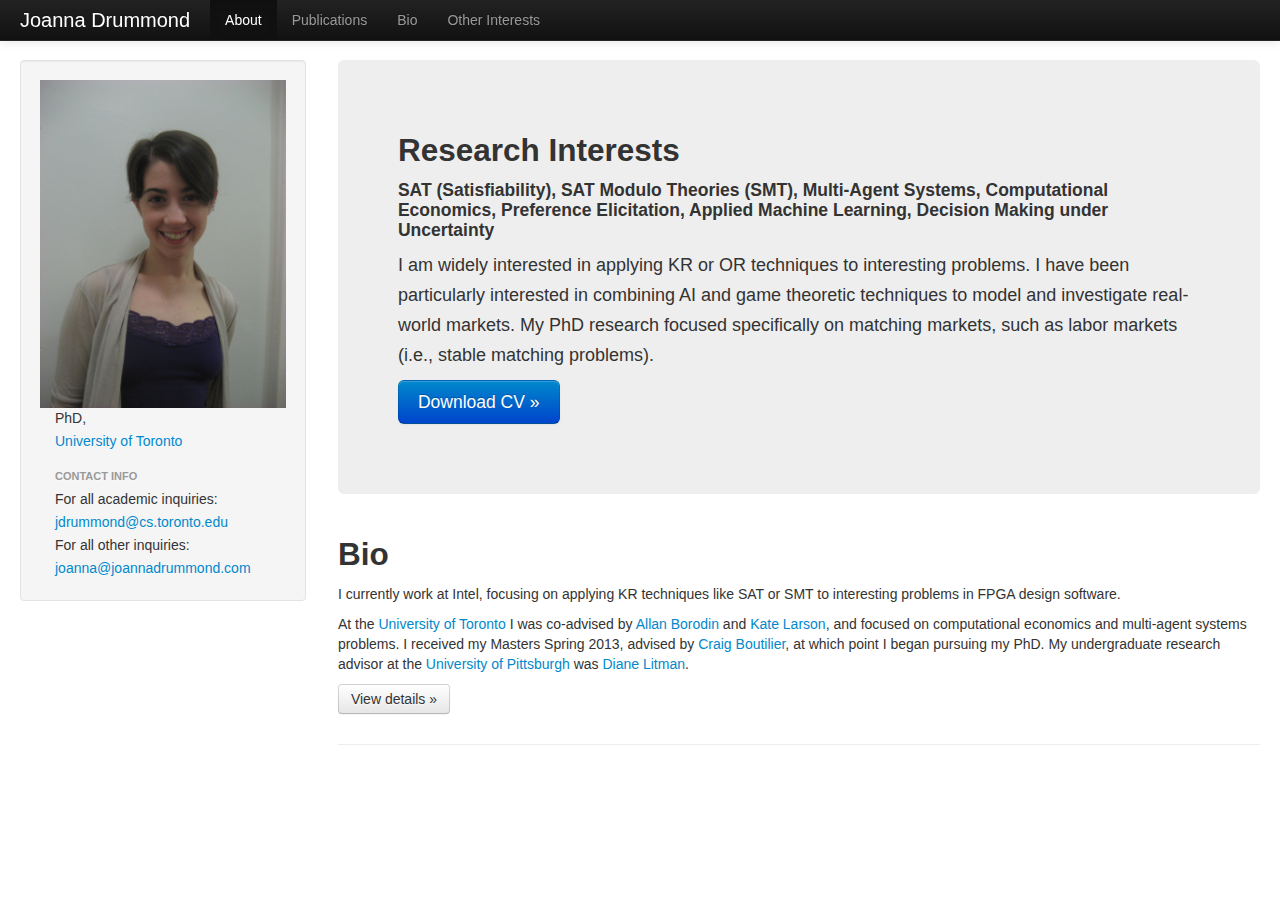
<file: index.html>
<!DOCTYPE html>
<html lang="en">
  <head>
    <meta charset="utf-8">
    <title>Joanna Drummond</title>
    <meta name="viewport" content="width=device-width, initial-scale=1.0">
    <meta name="description" content="Intel, University of Toronto PhD, Interested in Decision making under uncertainty and preference elicitation, and solving interesting problems using Knowledge Representation and Operations Research techniques.">
    <meta name="author" content="Joanna Drummond"> 
    <meta name="keywords" content="Joanna Drummond Computer Science Artificial Intelligence Decision Making Uncertainty Preferences Elicitation Knowledge Representation SAT Satisfiability">
    <!-- Le styles -->
    <link href="css/bootstrap.css" rel="stylesheet">
    <style type="text/css">
      body {
        padding-top: 60px;
        padding-bottom: 40px;
      }
    </style>
    <link href="css/bootstrap-responsive.css" rel="stylesheet">

    <!-- HTML5 shim, for IE6-8 support of HTML5 elements -->
    <!--[if lt IE 9]>
      <script src="http://html5shim.googlecode.com/svn/trunk/html5.js"></script>
    <![endif]-->

    <!-- Fav and touch icons -->
    <link rel="apple-touch-icon-precomposed" sizes="144x144" href="ico/apple-touch-icon-144-precomposed.png">
    <link rel="apple-touch-icon-precomposed" sizes="114x114" href="ico/apple-touch-icon-114-precomposed.png">
      <link rel="apple-touch-icon-precomposed" sizes="72x72" href="ico/apple-touch-icon-72-precomposed.png">
                    <link rel="apple-touch-icon-precomposed" href="ico/apple-touch-icon-57-precomposed.png">
                                   <link rel="shortcut icon" href="ico/favicon.png">
  </head>

  <body>

    <div class="navbar navbar-inverse navbar-fixed-top">
      <div class="navbar-inner">
        <div class="container-fluid">
          <a class="btn btn-navbar" data-toggle="collapse" data-target=".nav-collapse">
            <span class="icon-bar"></span>
            <span class="icon-bar"></span>
            <span class="icon-bar"></span>
          </a>
          <a class="brand" href="index.html">Joanna Drummond</a>
          <div class="nav-collapse collapse">
            <ul class="nav">
              <!--<li class="active"><a href="#">Home</a></li><-->
              <li class="active"><a href="index.html">About</a></li> 
              <li><a href="pub.html">Publications</a></li>
              <li><a href="bio.html">Bio</a></li>
              <li><a href="circus.html">Other Interests</a></li> <!--explicitly circus & fire for joannadrummond.com?-->
              <!--<li><a href="dreu.html">DREU Experience</a></li> -->
              <!--<li><a href="circus.html">Other Interests</a></li>  -->
            </ul>
          </div><!--/.nav-collapse -->
        </div>
      </div>
    </div>

    <div class="container-fluid">
      <div class="row-fluid">
        <div class="span3">
          <div class="well sidebar-nav">
            <img src="drummond_joanna1.JPG">
            <ul class="nav nav-list">
              <li>PhD, <a href="http://www.cs.toronto.edu/">University of Toronto</a></li>
              <!-- this should go in the big header...
              <li class="nav-header">Research Interests</li>
              <li>SAT</li>
              <li>SMT</li>
              <li>Decision Making under Uncertainty</li>
              <li>Preference Elicitation</li>
              <li>Multi-agent Systems</li>
              <li>Social Choice</li>
              <li>Applied Machine Learning</li>
              -->

              <li class="nav-header">Contact Info</li>
              <li>
                 For all academic inquiries:<br> <!-- only in joannadrummond.com-->
                 <a href="mailto:jdrummond@cs.toronto.edu">jdrummond@cs.toronto.edu</a>
             <!--only in joannadrummond.com-->
                 For all other inquiries:<br>
                 <a href="mailto:joanna@joannadrummond.com">joanna@joannadrummond.com</a>
              </li>
            </ul>
          </div><!--/.well -->
        </div><!--/span-->
      <div class="span9">
      <!-- Main hero unit for a primary marketing message or call to action -->
        <div class="hero-unit">
          <h2>Research Interests</h2>
          <h4>SAT (Satisfiability), SAT Modulo Theories (SMT), Multi-Agent Systems, Computational Economics, Preference Elicitation, Applied Machine Learning, Decision Making under Uncertainty</h4>
          <p>I am widely interested in applying KR or OR techniques to interesting problems.  I have been particularly interested in combining AI and game theoretic techniques to model and investigate real-world markets.  My PhD research focused specifically on matching markets, such as labor markets (i.e., stable matching problems). 
          </p>
          <p><a class="btn btn-primary btn-large" href="joannadrummond-cv.pdf" target="blank">Download CV &raquo;</a></p>
        </div>

      <!-- Example row of columns -->
      <div class="row-fluid">
        <div class="span12">
          <h2>Bio</h2>
	  <p>I currently work at Intel, focusing on applying KR techniques like SAT or SMT to interesting problems in FPGA design software.
	  </p>
          <p>At the <a href="http://www.cs.toronto.edu/">University of Toronto</a> I was co-advised by <a href="http://www.cs.toronto.edu/~bor">Allan Borodin</a> and <a href="https://cs.uwaterloo.ca/~klarson/">Kate Larson</a>, and focused on computational economics and multi-agent systems problems.  I received my Masters Spring 2013, advised by <a href="http://www.cs.toronto.edu/~cebly">Craig Boutilier</a>, at which point I began pursuing my PhD. My undergraduate research advisor at the <a href="http://www.cs.pitt.edu">University of Pittsburgh</a> was <a href="http://www.cs.pitt.edu/~litman">Diane Litman</a>.
          
          </p>
          <p><a class="btn" href="bio.html">View details &raquo;</a></p>
        </div>
      </div>

      <hr>


    </div> <!-- /container -->

    <!-- Le javascript
    ================================================== -->
    <!-- Placed at the end of the document so the pages load faster -->
    <script src="js/jquery.js"></script>
    <script src="js/bootstrap-transition.js"></script>
    <script src="js/bootstrap-alert.js"></script>
    <script src="js/bootstrap-modal.js"></script>
    <script src="js/bootstrap-dropdown.js"></script>
    <script src="js/bootstrap-scrollspy.js"></script>
    <script src="js/bootstrap-tab.js"></script>
    <script src="js/bootstrap-tooltip.js"></script>
    <script src="js/bootstrap-popover.js"></script>
    <script src="js/bootstrap-button.js"></script>
    <script src="js/bootstrap-collapse.js"></script>
    <script src="js/bootstrap-carousel.js"></script>
    <script src="js/bootstrap-typeahead.js"></script>

  </body>
</html>
</file>
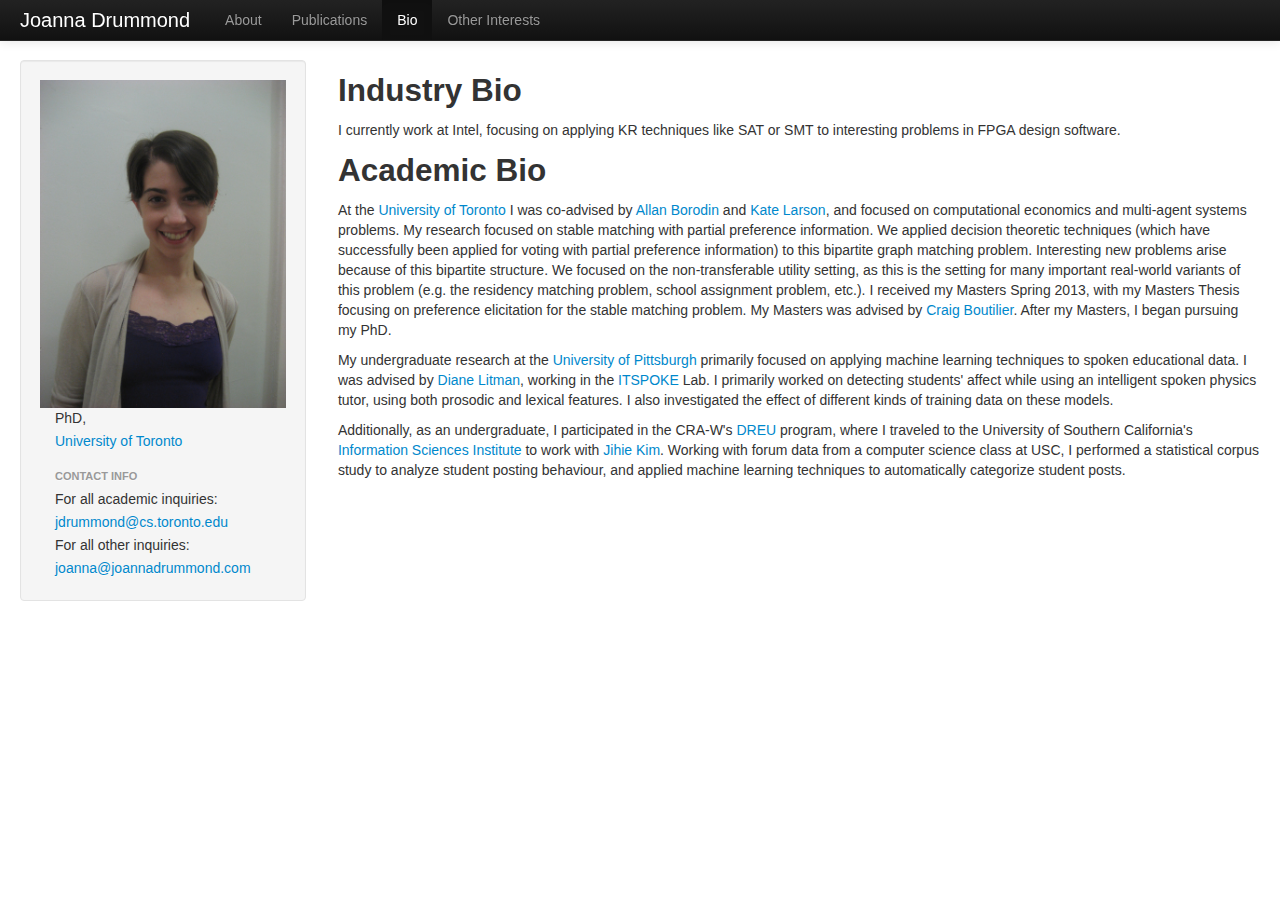
<file: bio.html>
<!DOCTYPE html>
<html lang="en">
  <head>
    <meta charset="utf-8">
    <title>Joanna Drummond</title>
    <meta name="viewport" content="width=device-width, initial-scale=1.0">
    <meta name="description" content="University of Toronto PhD Candidate, Interested in Decision making under uncertainty and preference elicitation.">
    <meta name="author" content="Joanna Drummond"> 
    <meta name="keywords" content="Joanna Drummond Computer Science Artificial Intelligence Decision Making Uncertainty Preferences Elicitation">
    <!-- Le styles -->
    <link href="css/bootstrap.css" rel="stylesheet">
    <style type="text/css">
      body {
        padding-top: 60px;
        padding-bottom: 40px;
      }
    </style>
    <link href="css/bootstrap-responsive.css" rel="stylesheet">

    <!-- HTML5 shim, for IE6-8 support of HTML5 elements -->
    <!--[if lt IE 9]>
      <script src="http://html5shim.googlecode.com/svn/trunk/html5.js"></script>
    <![endif]-->

    <!-- Fav and touch icons -->
    <link rel="apple-touch-icon-precomposed" sizes="144x144" href="ico/apple-touch-icon-144-precomposed.png">
    <link rel="apple-touch-icon-precomposed" sizes="114x114" href="ico/apple-touch-icon-114-precomposed.png">
      <link rel="apple-touch-icon-precomposed" sizes="72x72" href="ico/apple-touch-icon-72-precomposed.png">
                    <link rel="apple-touch-icon-precomposed" href="ico/apple-touch-icon-57-precomposed.png">
                                   <link rel="shortcut icon" href="ico/favicon.png">
  </head>

  <body>

    <div class="navbar navbar-inverse navbar-fixed-top">
      <div class="navbar-inner">
        <div class="container-fluid">
          <a class="btn btn-navbar" data-toggle="collapse" data-target=".nav-collapse">
            <span class="icon-bar"></span>
            <span class="icon-bar"></span>
            <span class="icon-bar"></span>
          </a>
          <a class="brand" href="index.html">Joanna Drummond</a>
          <div class="nav-collapse collapse">
            <ul class="nav">
              <!--<li class="active"><a href="#">Home</a></li><-->
              <li><a href="index.html">About</a></li> 
              <li><a href="pub.html">Publications</a></li>
              <li class="active"><a href="bio.html">Bio</a></li>
              <li><a href="circus.html">Other Interests</a></li> <!--explicitly circus & fire for joannadrummond.com?-->
              <!--<li><a href="dreu.html">DREU Experience</a></li>-->
              <!--<li><a href="circus.html">Other Interests</a></li> -->

            </ul>
          </div><!--/.nav-collapse -->
        </div>
      </div>
    </div>

    <div class="container-fluid">
      <div class="row-fluid">
        <div class="span3">
          <div class="well sidebar-nav">
            <img src="drummond_joanna1.JPG">
            <ul class="nav nav-list">
              <li>PhD, <a href="http://www.cs.toronto.edu/">University of Toronto</a></li>
              <!-- this should go in the big header...
              <li class="nav-header">Research Interests</li>
              <li>Decision Making under Uncertainty</li>
              <li>Preference Elicitation</li>
              <li>Multi-agent Systems</li>
              <li>Social Choice</li>
              <li>Applied Machine Learning</li>
              -->

              <li class="nav-header">Contact Info</li>
              <li>
                 For all academic inquiries:<br> <!-- only in joannadrummond.com-->
                 <a href="mailto:jdrummond@cs.toronto.edu">jdrummond@cs.toronto.edu</a>
             <!--only in joannadrummond.com-->
                 For all other inquiries:<br>
                 <a href="mailto:joanna@joannadrummond.com">joanna@joannadrummond.com</a>
              </li>
            </ul>
          </div><!--/.well -->
        </div><!--/span-->

      <!-- Example row of columns -->
      <div class="span9">
        <div class="row-fluid">
          <h2>Industry Bio</h2>
	  I currently work at Intel, focusing on applying KR techniques like SAT or SMT to interesting problems in FPGA design software.
          <h2>Academic Bio</h2>
         <p>At the <a href="http://www.cs.toronto.edu/">University of Toronto</a> I was co-advised by <a href="http://www.cs.toronto.edu/~bor">Allan Borodin</a> and <a href="https://cs.uwaterloo.ca/~klarson/">Kate Larson</a>, and focused on computational economics and multi-agent systems problems.  
          My research focused on stable matching with partial preference information.  We applied decision theoretic techniques (which have successfully been applied for voting with partial preference information) to this bipartite graph matching problem.
          Interesting new problems arise because of this bipartite structure.  We focused on the non-transferable utility setting, as this is the setting for many important real-world variants of this problem (e.g. the residency matching problem, school assignment problem, etc.).
          I received my Masters Spring 2013, with my Masters Thesis focusing on preference elicitation for the stable matching problem.  My Masters was advised by <a href="http://www.cs.toronto.edu/~cebly">Craig Boutilier</a>. 
          After my Masters, I began pursuing my PhD.</p>
         <p>My undergraduate research at the <a href="http://www.cs.pitt.edu">University of Pittsburgh</a> primarily focused on applying machine learning techniques to spoken educational data.  
            I was advised by <a href="http://www.cs.pitt.edu/~litman">Diane Litman</a>, working in the <a href="http://people.cs.pitt.edu/~litman/itspoke.html">ITSPOKE</a> Lab.
            I primarily worked on detecting students' affect while using an intelligent spoken physics tutor, using both prosodic and lexical features.
            I also investigated the effect of different kinds of training data on these models.  </p>
         <p>Additionally, as an undergraduate, I participated in the CRA-W's <a href="http://cra-w.org/ArticleDetails/tabid/77/ArticleID/54/Distributed-Research-Experiences-for-Undergraduates-DREU.aspx">DREU</a> program, where I traveled to the University of Southern California's <a href="http://www3.isi.edu/home">Information Sciences Institute</a> to work with <a href="http://www.isi.edu/~jihie/">Jihie Kim</a>.  Working with forum data from a computer science class at USC, I performed a statistical corpus study to analyze student posting behaviour, and applied machine learning techniques to automatically categorize student posts.</p>
        
         
        </div>
      </div>

      <hr>


    </div> <!-- /container --> 
    <!-- Le javascript
    ================================================== -->
    <!-- Placed at the end of the document so the pages load faster -->
    <script src="js/jquery.js"></script>
    <script src="js/bootstrap-transition.js"></script>
    <script src="js/bootstrap-alert.js"></script>
    <script src="js/bootstrap-modal.js"></script>
    <script src="js/bootstrap-dropdown.js"></script>
    <script src="js/bootstrap-scrollspy.js"></script>
    <script src="js/bootstrap-tab.js"></script>
    <script src="js/bootstrap-tooltip.js"></script>
    <script src="js/bootstrap-popover.js"></script>
    <script src="js/bootstrap-button.js"></script>
    <script src="js/bootstrap-collapse.js"></script>
    <script src="js/bootstrap-carousel.js"></script>
    <script src="js/bootstrap-typeahead.js"></script>

  </body>
</html>
</file>
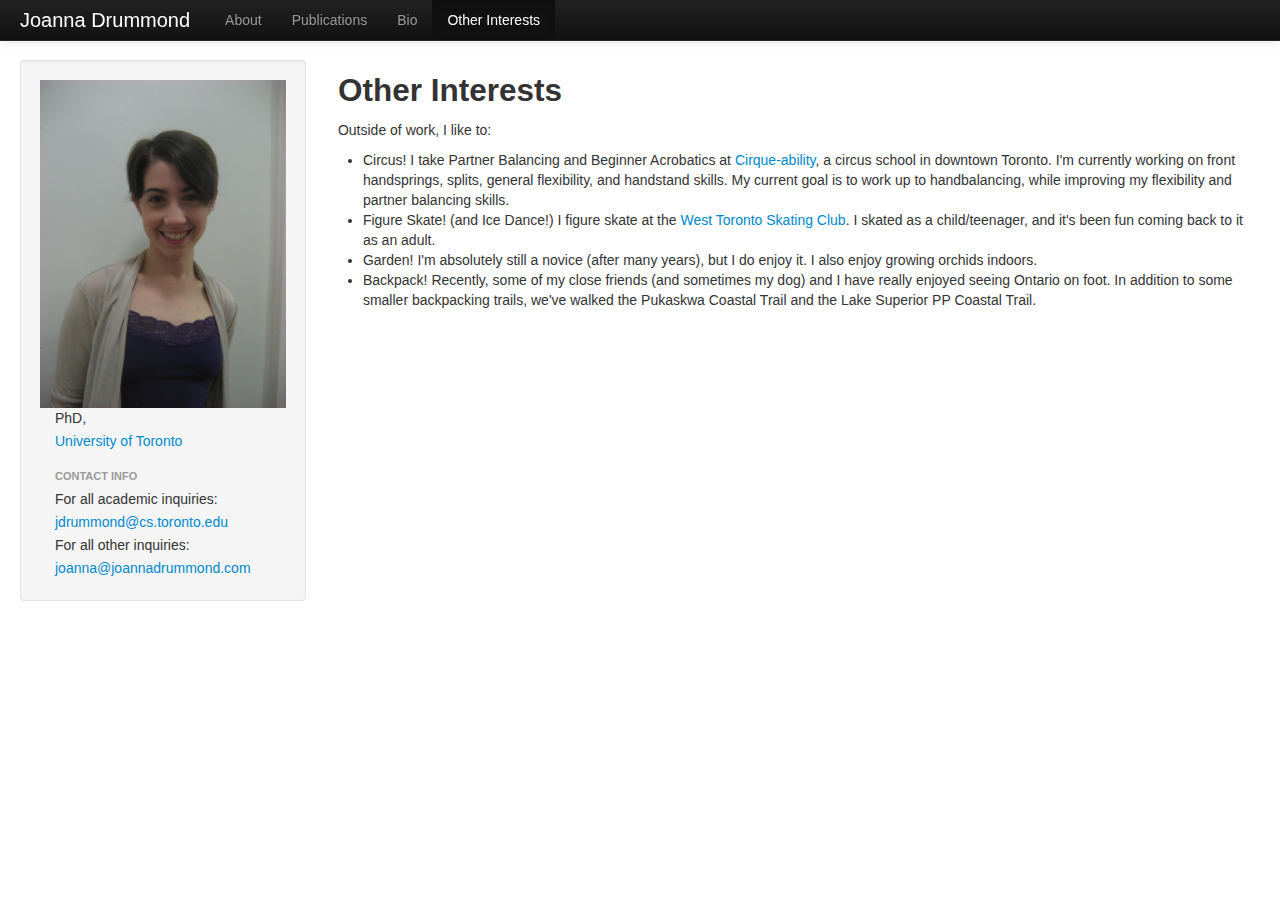
<file: circus.html>
<!DOCTYPE html>
<html lang="en">
  <head>
    <meta charset="utf-8">
    <title>Joanna Drummond</title>
    <meta name="viewport" content="width=device-width, initial-scale=1.0">
    <meta name="description" content="University of Toronto PhD Candidate, Interested in Decision making under uncertainty and preference elicitation.">
    <meta name="author" content="Joanna Drummond"> 
    <meta name="keywords" content="Joanna Drummond Computer Science Artificial Intelligence Decision Making Uncertainty Preferences Elicitation">
    <!-- Le styles -->
    <link href="css/bootstrap.css" rel="stylesheet">
    <style type="text/css">
      body {
        padding-top: 60px;
        padding-bottom: 40px;
      }
    </style>
    <link href="css/bootstrap-responsive.css" rel="stylesheet">

    <!-- HTML5 shim, for IE6-8 support of HTML5 elements -->
    <!--[if lt IE 9]>
      <script src="http://html5shim.googlecode.com/svn/trunk/html5.js"></script>
    <![endif]-->

    <!-- Fav and touch icons -->
    <link rel="apple-touch-icon-precomposed" sizes="144x144" href="ico/apple-touch-icon-144-precomposed.png">
    <link rel="apple-touch-icon-precomposed" sizes="114x114" href="ico/apple-touch-icon-114-precomposed.png">
      <link rel="apple-touch-icon-precomposed" sizes="72x72" href="ico/apple-touch-icon-72-precomposed.png">
                    <link rel="apple-touch-icon-precomposed" href="ico/apple-touch-icon-57-precomposed.png">
                                   <link rel="shortcut icon" href="ico/favicon.png">
  </head>

  <body>

    <div class="navbar navbar-inverse navbar-fixed-top">
      <div class="navbar-inner">
        <div class="container-fluid">
          <a class="btn btn-navbar" data-toggle="collapse" data-target=".nav-collapse">
            <span class="icon-bar"></span>
            <span class="icon-bar"></span>
            <span class="icon-bar"></span>
          </a>
          <a class="brand" href="index.html">Joanna Drummond</a>
          <div class="nav-collapse collapse">
            <ul class="nav">
              <!--<li class="active"><a href="#">Home</a></li><-->
              <li><a href="index.html">About</a></li> 
              <li><a href="pub.html">Publications</a></li>
              <li><a href="bio.html">Bio</a></li>
              <li class="active"><a href="circus.html">Other Interests</a></li> <!--explicitly circus & fire for joannadrummond.com?-->

            </ul>
          </div><!--/.nav-collapse -->
        </div>
      </div>
    </div>

    <div class="container-fluid">
      <div class="row-fluid">
        <div class="span3">
          <div class="well sidebar-nav">
            <img src="drummond_joanna1.JPG">
            <ul class="nav nav-list">
              <li>PhD, <a href="http://www.cs.toronto.edu/">University of Toronto</a></li>
              <!-- this should go in the big header...
              <li class="nav-header">Research Interests</li>
              <li>Decision Making under Uncertainty</li>
              <li>Preference Elicitation</li>
              <li>Multi-agent Systems</li>
              <li>Social Choice</li>
              <li>Applied Machine Learning</li>
              -->

              <li class="nav-header">Contact Info</li>
              <li>
                 For all academic inquiries:<br> <!-- only in joannadrummond.com-->
                 <a href="mailto:#">jdrummond@cs.toronto.edu</a>
             <!--only in joannadrummond.com-->
                 For all other inquiries:<br>
                 <a href="mailto:#">joanna@joannadrummond.com</a>
              </li>
            </ul>
          </div><!--/.well -->
        </div><!--/span-->
      <div class="span9">

      <!-- Example row of columns -->
      <div class="row-fluid">
	<h2>Other Interests</h2>
	  <p>Outside of work, I like to: 
            <ul>
              <li> Circus!  I take Partner Balancing and Beginner Acrobatics at <a href="http://www.cirque-ability.com/Cirque-ability_Toronto/Welcome_to_Cirque-ability.html">Cirque-ability</a>, a circus school in downtown Toronto.  I'm currently working on front handsprings, splits, general flexibility, and handstand skills.  My current goal is to work up to handbalancing, while improving my flexibility and partner balancing skills.</li>
	      <li> Figure Skate! (and Ice Dance!) I figure skate at the <a href="https://www.wtsc.ca/">West Toronto Skating Club</a>.  I skated as a child/teenager, and it's been fun coming back to it as an adult.</li>
	      <!-- <li> Fire spin! (and other object manipulation things!)  I first started fire spinning in 2008.  My prop of choice is Fire Fans, a metal prop shaped like an open fan. While living in Pittsburgh, I performed with <a href="http://steeltownfire.org/members/joanna/">Steel Town Fire</a>, a local fire performance troupe.  <a href="http://www.youtube.com/watch?v=_MIHR2Ba2h0">Here is a video of me spinning fans, from 2011.</a>  I also enjoy contact juggling, but I am not very proficient.</li> -->
	      <li> Garden! I'm absolutely still a novice (after many years), but I do enjoy it.  I also enjoy growing orchids indoors.</li>
              <!--<li> Knit!  I've been an avid knitter since I was a kid.  I'm particularly a fan of doing lacework, and am almost finished with my first big lacework shawl. I also just started diving into colourwork and stranded knitting as well! You can check out my projects on my <a href="http://www.ravelry.com/projects/joannadrum/">Ravelry page</a>.
              <li> Board Games!  My housemate <a href="http://www.cs.toronto.edu/~vpandeli">Velian</a> and I are both avid board gamers.  Lately, I've been enjoying <a href="http://boardgamegeek.com/boardgame/103343/a-game-of-thrones-the-board-game-second-edition">A Game of Thrones: The Board Game</a>, <a href="http://boardgamegeek.com/boardgame/34635/stone-age">Stone Age</a>, <a href="http://boardgamegeek.com/boardgame/2651/power-grid">Power Grid</a>, and <a href="http://boardgamegeek.com/boardgame/15987/arkham-horror">Arkham Horror</a>.
		      <li> Sing! While living in Pittsburgh, I was active in a number of choirs. I particularly enjoy singing baroque and romance era music; Purcell is a favourite.-->
	       <li> Backpack! Recently, some of my close friends (and sometimes my dog) and I have really enjoyed seeing Ontario on foot.  In addition to some smaller backpacking trails, we've walked the Pukaskwa Coastal Trail and the Lake Superior PP Coastal Trail.</li>
	    </ul>
          </p>


      </div>



    </div> <!-- /container -->

    <!-- Le javascript
    ================================================== -->
    <!-- Placed at the end of the document so the pages load faster -->
    <script src="js/jquery.js"></script>
    <script src="js/bootstrap-transition.js"></script>
    <script src="js/bootstrap-alert.js"></script>
    <script src="js/bootstrap-modal.js"></script>
    <script src="js/bootstrap-dropdown.js"></script>
    <script src="js/bootstrap-scrollspy.js"></script>
    <script src="js/bootstrap-tab.js"></script>
    <script src="js/bootstrap-tooltip.js"></script>
    <script src="js/bootstrap-popover.js"></script>
    <script src="js/bootstrap-button.js"></script>
    <script src="js/bootstrap-collapse.js"></script>
    <script src="js/bootstrap-carousel.js"></script>
    <script src="js/bootstrap-typeahead.js"></script>

  </body>
</html>
</file>
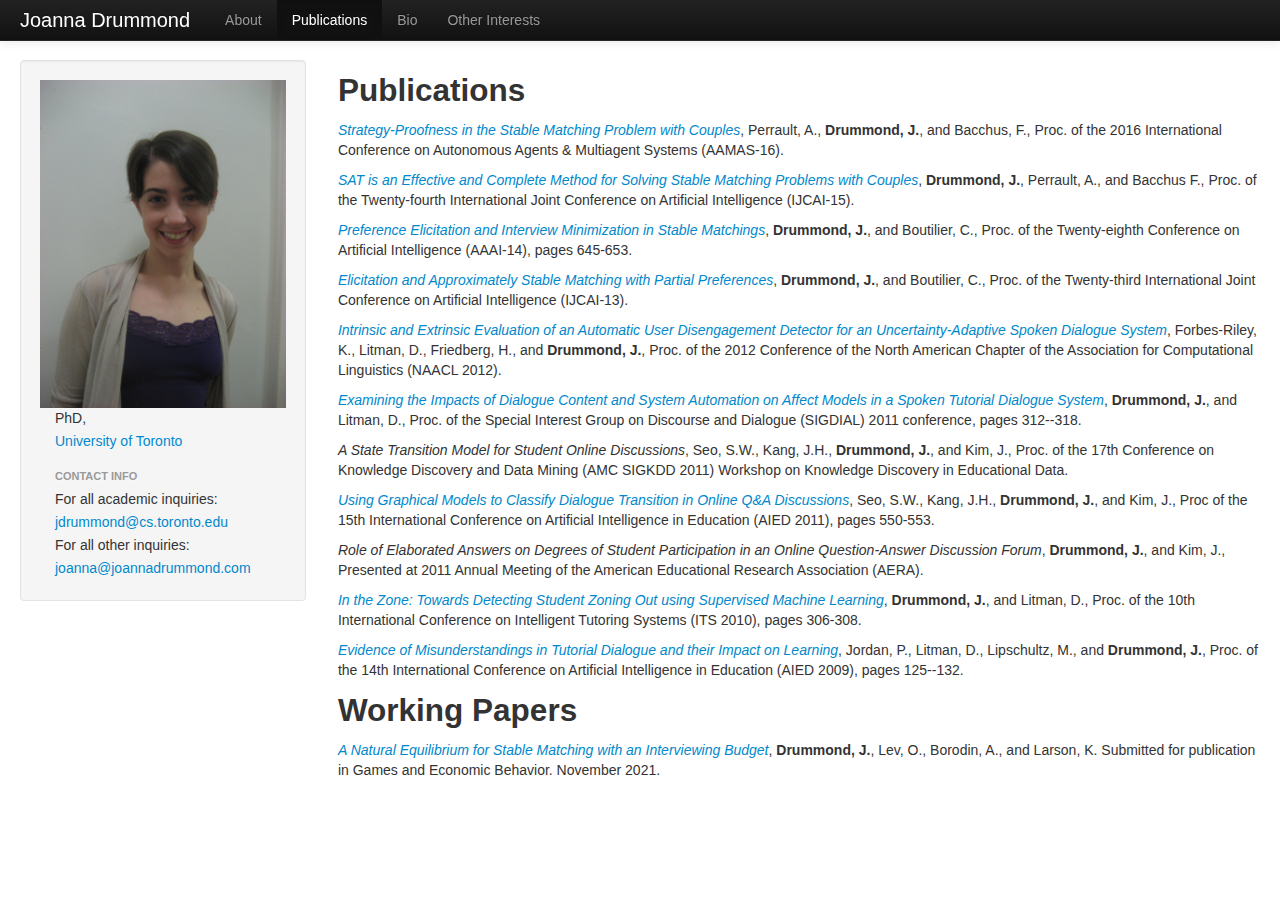
<file: pub.html>
<!DOCTYPE html>
<html lang="en">
  <head>
    <meta charset="utf-8">
    <title>Joanna Drummond</title>
    <meta name="viewport" content="width=device-width, initial-scale=1.0">
    <meta name="description" content="University of Toronto PhD Candidate, Interested in Decision making under uncertainty and preference elicitation.">
    <meta name="author" content="Joanna Drummond"> 
    <meta name="keywords" content="Joanna Drummond Computer Science Artificial Intelligence Decision Making Uncertainty Preferences Elicitation">
    <!-- Le styles -->
    <link href="css/bootstrap.css" rel="stylesheet">
    <style type="text/css">
      body {
        padding-top: 60px;
        padding-bottom: 40px;
      }
    </style>
    <link href="css/bootstrap-responsive.css" rel="stylesheet">

    <!-- HTML5 shim, for IE6-8 support of HTML5 elements -->
    <!--[if lt IE 9]>
      <script src="http://html5shim.googlecode.com/svn/trunk/html5.js"></script>
    <![endif]-->

    <!-- Fav and touch icons -->
    <link rel="apple-touch-icon-precomposed" sizes="144x144" href="ico/apple-touch-icon-144-precomposed.png">
    <link rel="apple-touch-icon-precomposed" sizes="114x114" href="ico/apple-touch-icon-114-precomposed.png">
      <link rel="apple-touch-icon-precomposed" sizes="72x72" href="ico/apple-touch-icon-72-precomposed.png">
                    <link rel="apple-touch-icon-precomposed" href="ico/apple-touch-icon-57-precomposed.png">
                                   <link rel="shortcut icon" href="ico/favicon.png">
  </head>

  <body>

    <div class="navbar navbar-inverse navbar-fixed-top">
      <div class="navbar-inner">
        <div class="container-fluid">
          <a class="btn btn-navbar" data-toggle="collapse" data-target=".nav-collapse">
            <span class="icon-bar"></span>
            <span class="icon-bar"></span>
            <span class="icon-bar"></span>
          </a>
          <a class="brand" href="index.html">Joanna Drummond</a>
          <div class="nav-collapse collapse">
            <ul class="nav">
              <!--<li class="active"><a href="#">Home</a></li><-->
              <li><a href="index.html">About</a></li> 
              <li class="active"><a href="pub.html">Publications</a></li>
              <li><a href="bio.html">Bio</a></li>
              <li><a href="circus.html">Other Interests</a></li> <!--explicitly circus & fire for joannadrummond.com?-->
              <!--<li><a href="dreu.html">DREU Experience</a></li> -->
              <!--<li><a href="circus.html">Other Interests</a></li> -->

            </ul>
          </div><!--/.nav-collapse -->
        </div>
      </div>
    </div>

    <div class="container-fluid">
      <div class="row-fluid">
        <div class="span3">
          <div class="well sidebar-nav">
            <img src="drummond_joanna1.JPG">
            <ul class="nav nav-list">
              <li>PhD, <a href="http://www.cs.toronto.edu/">University of Toronto</a></li>
              <!-- this should go in the big header...
              <li class="nav-header">Research Interests</li>
              <li>Decision Making under Uncertainty</li>
              <li>Preference Elicitation</li>
              <li>Multi-agent Systems</li>
              <li>Social Choice</li>
              <li>Applied Machine Learning</li>
              -->

              <li class="nav-header">Contact Info</li>
              <li>
                 For all academic inquiries:<br> <!-- only in joannadrummond.com-->
                 <a href="mailto:jdrummond@cs.toronto.edu">jdrummond@cs.toronto.edu</a>
             <!--only in joannadrummond.com-->
                 For all other inquiries:<br>
                 <a href="mailto:joanna@joannadrummond.com">joanna@joannadrummond.com</a>
              </li>
            </ul>
          </div><!--/.well -->
        </div><!--/span-->

      <!-- Example row of columns -->
      <div class="span9">
        <div class="row-fluid">
          <h2>Publications</h2>
			<p><em><a href="drummond_perrault_bacchus_aamas16.pdf">Strategy-Proofness in the Stable Matching Problem with Couples</a></em>, Perrault, A., <strong>Drummond, J.</strong>, and Bacchus, F., Proc. of the 2016 International Conference on Autonomous Agents &amp; Multiagent Systems (AAMAS-16).
		  	<p><em><a href="drummond_perrault_bacchus_ijcai15.pdf">SAT is an Effective and Complete Method for Solving Stable Matching Problems with Couples</a></em>, <strong>Drummond, J.</strong>, Perrault, A., and Bacchus F., Proc. of the Twenty-fourth International Joint Conference on Artificial Intelligence (IJCAI-15). 
		  	<p><em><a href="http://www.cs.toronto.edu/~cebly/Papers/drummond_boutilier_aaai14.pdf">Preference Elicitation and Interview Minimization in Stable Matchings</a></em>, <strong>Drummond, J.</strong>, and Boutilier, C., Proc. of the Twenty-eighth Conference on Artificial Intelligence (AAAI-14), pages 645-653.</p>
            <p><em><a href="http://www.cs.toronto.edu/~cebly/Papers/DrummondBoutilier_MatchingMMR_ijcai13.pdf">Elicitation and Approximately Stable Matching with Partial Preferences</a></em>, <strong>Drummond, J.</strong>, and Boutilier, C., Proc. of the Twenty-third International Joint Conference on Artificial Intelligence (IJCAI-13).</p>
            <p><em><a href="http://aclweb.org/anthology-new/N/N12/N12-1010.pdf">Intrinsic and Extrinsic Evaluation of an Automatic User Disengagement Detector for an Uncertainty-Adaptive Spoken Dialogue System</a></em>, Forbes-Riley, K., Litman, D., Friedberg, H., and <strong>Drummond, J.</strong>, Proc. of the 2012 Conference of the North American Chapter of the Association for Computational Linguistics (NAACL 2012). </p>
            <p><em><a href="http://people.cs.pitt.edu/~litman/SIGDIAL201136.pdf">Examining the Impacts of Dialogue Content and System Automation on Affect Models in a Spoken Tutorial Dialogue System</a></em>, <strong>Drummond, J.</strong>, and Litman, D., Proc. of the Special Interest Group on Discourse and Dialogue (SIGDIAL) 2011 conference, pages 312--318.</p>
            <p><em>A State Transition Model for Student Online Discussions</em>, Seo, S.W., Kang, J.H., <strong>Drummond, J.</strong>, and Kim, J., Proc. of the 17th Conference on Knowledge Discovery and Data Mining (AMC SIGKDD 2011) Workshop on Knowledge Discovery in Educational Data.</p>
            <p><em><a href="http://www.isi.edu/~jihie/papers/StateModel-AIED-2011.pdf">Using Graphical Models to Classify Dialogue Transition in Online Q&ampA Discussions</a></em>, Seo, S.W., Kang, J.H., <strong>Drummond, J.</strong>, and Kim, J., Proc of the 15th International Conference on Artificial Intelligence in Education (AIED 2011), pages 550-553.</p>
            <p><em>Role of Elaborated Answers on Degrees of Student Participation in an Online Question-Answer Discussion Forum</em>, <strong>Drummond, J.</strong>, and Kim, J., Presented at 2011 Annual Meeting of the American Educational Research Association (AERA).</p>
            <p><em><a href="http://people.cs.pitt.edu/~litman/60950306.pdf?">In the Zone:  Towards Detecting Student Zoning Out using Supervised Machine Learning</a></em>, <strong>Drummond, J.</strong>, and Litman, D., Proc. of the 10th International Conference on Intelligent Tutoring Systems (ITS 2010), pages 306-308.</p>
            <p><em><a href="http://people.cs.pitt.edu/~litman/paper_179.pdf">Evidence of Misunderstandings in Tutorial Dialogue and their Impact on Learning</a></em>, Jordan, P., Litman, D., Lipschultz, M., and <strong>Drummond, J.</strong>, Proc. of the 14th International Conference on Artificial Intelligence in Education (AIED 2009), pages 125--132.</p>
        
          <h2>Working Papers</h2>
	    <p><em><a href="http://www.cs.toronto.edu/~bor/Papers/geb-rev.pdf"> A Natural Equilibrium for Stable Matching with an Interviewing Budget</a></em>, <strong> Drummond, J.</strong>, Lev, O., Borodin, A., and Larson, K. Submitted for publication in Games and Economic Behavior. November 2021.  </p>
         
        </div>
      </div>

      <hr>


    </div> <!-- /container -->

    <!-- Le javascript
    ================================================== -->
    <!-- Placed at the end of the document so the pages load faster -->
    <script src="js/jquery.js"></script>
    <script src="js/bootstrap-transition.js"></script>
    <script src="js/bootstrap-alert.js"></script>
    <script src="js/bootstrap-modal.js"></script>
    <script src="js/bootstrap-dropdown.js"></script>
    <script src="js/bootstrap-scrollspy.js"></script>
    <script src="js/bootstrap-tab.js"></script>
    <script src="js/bootstrap-tooltip.js"></script>
    <script src="js/bootstrap-popover.js"></script>
    <script src="js/bootstrap-button.js"></script>
    <script src="js/bootstrap-collapse.js"></script>
    <script src="js/bootstrap-carousel.js"></script>
    <script src="js/bootstrap-typeahead.js"></script>

  </body>
</html>
</file>
